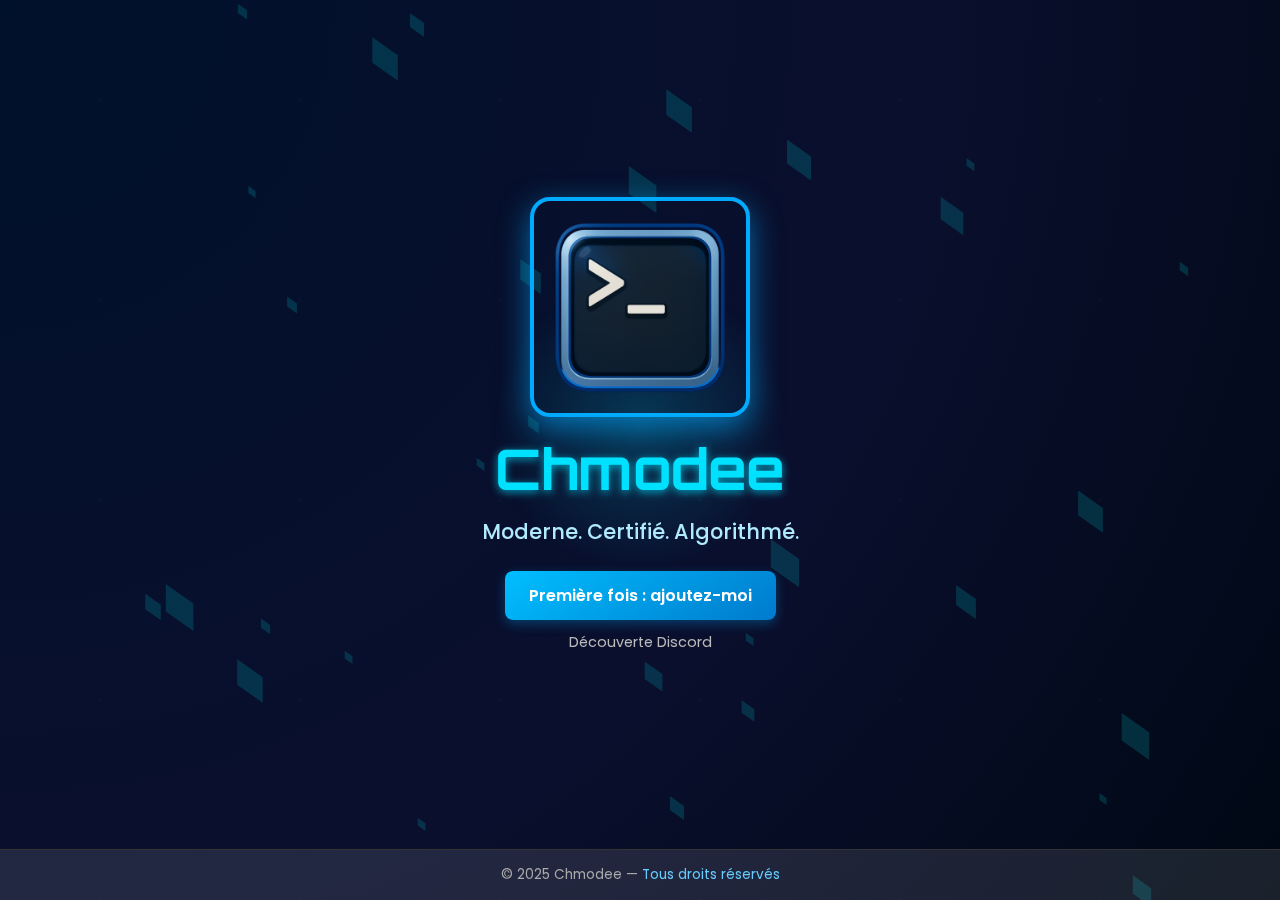
<file: index.html>
<head>
  <meta charset="UTF-8" />
  <meta name="viewport" content="width=device-width, initial-scale=1.0" />
  <meta name="google-site-verification" content="nyX4a6ZChQ2bZQspTymNaBX7u_PZ-2h17bXx8VuzVHo" />
  <link rel="sitemap" type="application/xml" title="Sitemap" href="./sitemap.xml" />

  <title>Chmodee — Bot Discord auto-modération, anti-raid & logs en temps réel</title>

  <meta name="description"
    content="Chmodee est un bot Discord gratuit pour auto-modération, anti-raid, anti-spam, gestion des permissions, logs détaillés et alertes instantanées." />

  <meta name="keywords"
    content="bot Discord, auto-modération, anti-raid, anti-spam, logs Discord, sécurité Discord, permissions Discord" />
  <meta name="theme-color" content="#0066cc" />

  <link rel="icon" href="./favicon.ico" type="image/x-icon" />

  <link rel="canonical" href="https://skyros-lab.github.io/chmodee/" />
  <meta name="robots" content="index, follow" />

  <meta property="og:site_name" content="Chmodee" />
  <meta property="og:title" content="Chmodee — Bot Discord auto-modération, anti-raid & logs en temps réel" />
  <meta property="og:description"
    content="Protégez votre serveur Discord avec Chmodee : auto-modération intelligente, anti-raid, anti-spam, permissions personnalisées, logs détaillés et alertes instantanées." />
  <meta property="og:url" content="https://skyros-lab.github.io/chmodee/" />
  <meta property="og:type" content="article" />
  <meta property="og:locale" content="fr_FR" />
  <meta property="og:image" content="https://skyros-lab.github.io/chmodee/assets/img/logo.png" />

  <meta name="twitter:card" content="summary_large_image" />
  <meta name="twitter:title" content="Chmodee — Bot Discord auto-modération, anti-raid & logs en temps réel" />
  <meta name="twitter:description"
    content="Chmodee sécurise votre serveur Discord : auto-modération, anti-raid, logs clairs et alertes instantanées. Simple, rapide et gratuit." />
  <meta name="twitter:image" content="https://skyros-lab.github.io/chmodee/assets/img/logo.png" />
  <meta name="twitter:image:alt" content="Logo Chmodee, bot Discord de sécurité" />

  <script type="application/ld+json">
  {
    "@context": "https://schema.org",
    "@type": "SoftwareApplication",
    "name": "Chmodee",
    "url": "https://skyros-lab.github.io/chmodee/",
    "applicationCategory": "Communication",
    "applicationSubCategory": "Bot Discord",
    "operatingSystem": "All",
    "description": "Chmodee est un bot Discord gratuit pour auto-modération, anti-raid, anti-spam, gestion des permissions, logs détaillés et alertes en temps réel.",
    "image": "https://skyros-lab.github.io/chmodee/assets/img/logo.png",
    "author": {
      "@type": "Person",
      "name": "Skyros"
    },
    "offers": {
      "@type": "Offer",
      "price": "0",
      "priceCurrency": "USD"
    }
  }
  </script>

  <link href="https://fonts.googleapis.com/css2?family=Orbitron:wght@400;700&family=Poppins:wght@400;600&display=swap"
    rel="stylesheet" />

  <link rel="stylesheet" href="assets/css/style.css" />
</head>

<body>
  <div class="bg-particles"></div>
  <div class="bg-cubes"></div>

  <section class="hero">
    <div class="hero-container">
      <div class="hero-logo">
        <img src="assets/img/logo.png" alt="Logo Chmodee">
        <h1>Chmodee</h1>
        <p class="hero-subtitle">Moderne. Certifié. Algorithmé.</p>
        <div class="hero-actions">
          <a href="https://discord.com/oauth2/authorize?client_id=1310400502747496619" class="hero-button"
            onclick="window.open(this.href, 'popup', 'width=500,height=700'); return false;">
            Première fois : ajoutez-moi
          </a>
          <a href="https://discord.com/discovery/applications/1310400502747496619" class="hero-text-link"
            target="_blank" rel="noopener noreferrer">
            Découverte Discord
          </a>
        </div>
      </div>
    </div>
  </section>

  <script src="assets/js/main.js" defer></script>
  <footer class="site-footer">
    © 2025 Chmodee — <a href="https://github.com/skyros-lab/chmodee?tab=License-1-ov-file" target="_blank"
      rel="noopener noreferrer">Tous droits réservés</a>
  </footer>

</body>

</html>
</file>
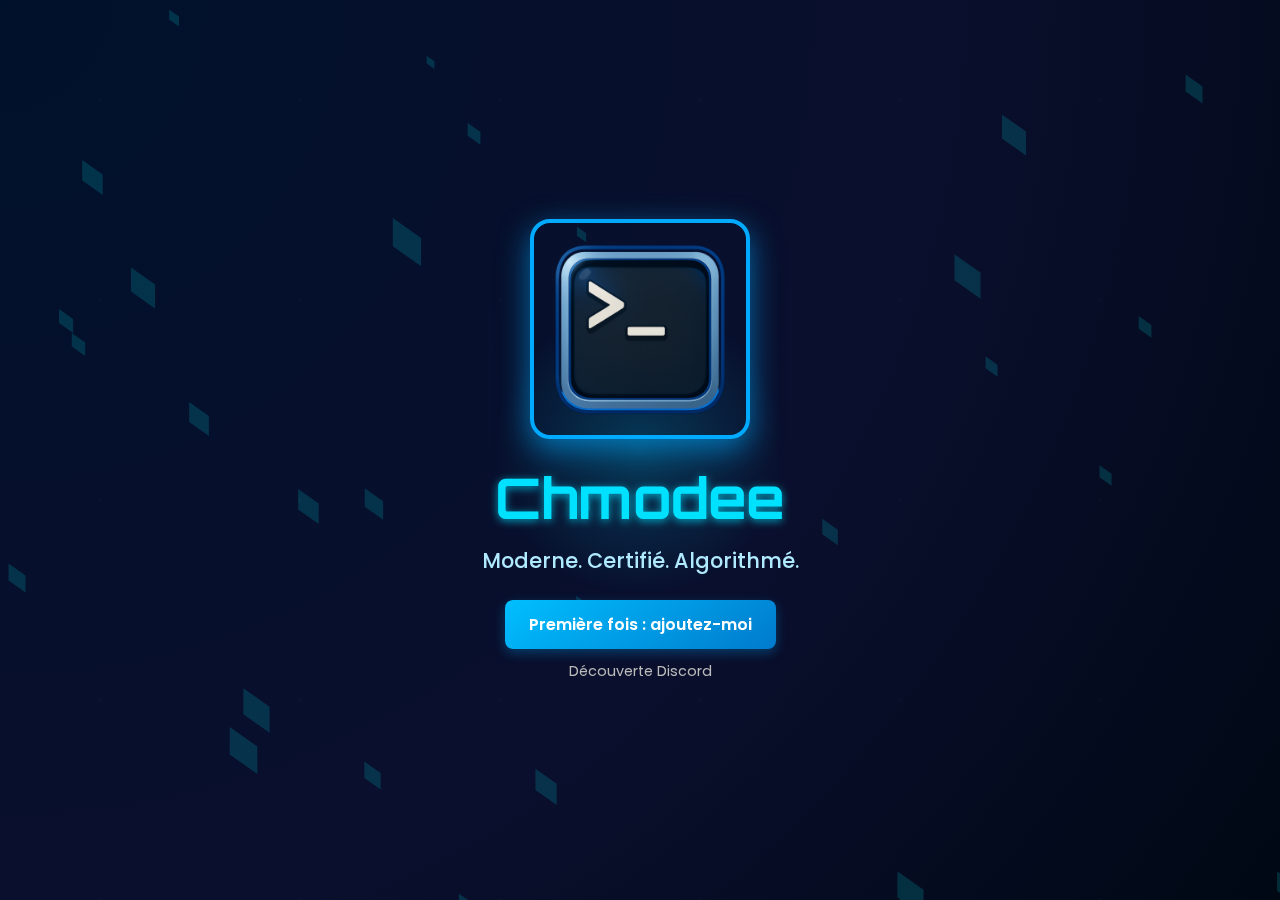
<file: site.html>
<!DOCTYPE html>
<html lang="fr">

<head>
  <meta charset="UTF-8" />
  <meta name="viewport" content="width=device-width, initial-scale=1.0" />
  <title>Chmodee - Section Hero</title>
  <link href="https://fonts.googleapis.com/css2?family=Orbitron:wght@400;700&family=Poppins:wght@400;600&display=swap"
    rel="stylesheet" />
  <style>
    * {
      box-sizing: border-box;
      margin: 0;
      padding: 0;
    }

    html,
    body {
      height: 100%;
    }

    body {
      font-family: 'Poppins', sans-serif;
      background: radial-gradient(circle at top left, #00112b, #0a0f2d 60%, #000814);
      color: #fff;
      overflow: hidden;
      position: relative;
    }

    .bg-particles {
      position: absolute;
      inset: 0;
      z-index: 0;
      background: url('data:image/svg+xml;utf8,<svg xmlns="http://www.w3.org/2000/svg" width="200" height="200"><circle cx="100" cy="100" r="2" fill="rgba(255,255,255,0.05)" /></svg>') repeat;
      opacity: 0.3;
      animation: moveBG 30s linear infinite;
    }

    @keyframes moveBG {
      from {
        background-position: 0 0;
      }

      to {
        background-position: -200px -200px;
      }
    }

    .bg-cubes {
      position: absolute;
      inset: 0;
      z-index: 0;
      pointer-events: none;
      overflow: hidden;
    }

    .cube {
      position: absolute;
      width: var(--size);
      height: var(--size);
      background: rgba(0, 255, 255, 0.15);
      transform: rotateX(45deg) rotateY(45deg);
      animation: floatCube var(--duration) ease-in-out infinite;
    }

    @keyframes floatCube {
      0% {
        transform: translate3d(0, 0, 0) rotateX(45deg) rotateY(45deg);
      }

      50% {
        transform: translate3d(var(--dx), var(--dy), 0) rotateX(45deg) rotateY(45deg);
      }

      100% {
        transform: translate3d(0, 0, 0) rotateX(45deg) rotateY(45deg);
      }
    }

    .hero {
      position: relative;
      display: flex;
      align-items: center;
      justify-content: center;
      height: 100%;
      padding: 0 20px;
      z-index: 1;
    }

    .hero-container {
      display: flex;
      align-items: center;
      justify-content: center;
      gap: 60px;
      max-width: 1200px;
      width: 100%;
      position: relative;
    }

    .hero-logo {
      position: relative;
      text-align: center;
      animation: fadeIn 1.2s ease-out;
    }

    .hero-logo::before {
      content: '';
      position: absolute;
      top: 50%;
      left: 50%;
      width: 300px;
      height: 300px;
      background: radial-gradient(circle, rgba(0, 224, 255, 0.2) 0%, transparent 70%);
      transform: translate(-50%, -50%);
      z-index: -1;
      border-radius: 50%;
      animation: pulse 4s ease-in-out infinite;
    }

    @keyframes pulse {

      0%,
      100% {
        opacity: 0.4;
        transform: translate(-50%, -50%) scale(1);
      }

      50% {
        opacity: 0.7;
        transform: translate(-50%, -50%) scale(1.15);
      }
    }

    .hero-logo img {
      width: 220px;
      border: 4px solid #00aaff;
      border-radius: 20px;
      box-shadow: 0 10px 30px rgba(0, 170, 255, 0.6);
      transition: transform 0.3s ease;
    }

    .hero-logo img:hover {
      transform: scale(1.05);
    }

    .hero-logo h1 {
      margin-top: 16px;
      font-family: 'Orbitron', sans-serif;
      font-size: 3.5rem;
      color: #00e0ff;
      text-shadow: 0 2px 8px rgba(0, 224, 255, 0.7);
    }

    .hero-subtitle {
      margin-top: 12px;
      font-size: 1.3rem;
      color: #b0eaff;
      font-weight: 500;
      animation: fadeIn 1.6s ease-out;
    }

    .hero-actions {
      margin-top: 24px;
    }

    .hero-button {
      display: inline-block;
      padding: 12px 24px;
      font-size: 1rem;
      font-weight: 600;
      border: none;
      border-radius: 8px;
      background: linear-gradient(145deg, #00bfff, #007acc);
      color: #fff;
      text-decoration: none;
      box-shadow: 0 4px 12px rgba(0, 170, 255, 0.3);
      cursor: pointer;
      transition: all 0.3s ease;
      position: relative;
    }

    .hero-button:hover {
      transform: translateY(-3px);
      box-shadow: 0 6px 20px rgba(0, 200, 255, 0.5);
    }

    .hero-text-link {
      display: block;
      margin-top: 12px;
      font-size: 0.9rem;
      color: #bbb;
      text-decoration: none;
      transition: color 0.3s ease;
    }

    .hero-text-link:hover {
      color: #fff;
    }

    @media (max-width: 768px) {
      .hero-container {
        flex-direction: column;
        text-align: center;
        gap: 40px;
      }

      .hero-logo::before {
        width: 200px;
        height: 200px;
      }

      .hero-logo h1 {
        font-size: 2.5rem;
      }
    }
  </style>
</head>

<body>
  <div class="bg-particles"></div>
  <div class="bg-cubes"></div>

  <section class="hero">
    <div class="hero-container">
      <div class="hero-logo">
        <img src="image.png" alt="Logo Chmodee">
        <h1>Chmodee</h1>
        <p class="hero-subtitle">Moderne. Certifié. Algorithmé.</p>
        <div class="hero-actions">
          <a href="https://discord.com/oauth2/authorize?client_id=1310400502747496619" class="hero-button">Première fois
            : ajoutez-moi</a>
          <a href="https://discord.gg/votre-invite" class="hero-text-link">Découverte Discord</a>
        </div>
      </div>
    </div>
  </section>

  <script>
    const container = document.querySelector('.bg-cubes');
    for (let i = 0; i < 30; i++) {
      const cube = document.createElement('div');
      cube.classList.add('cube');
      const size = 10 + Math.random() * 30;
      cube.style.setProperty('--size', `${size}px`);
      const dx = (Math.random() * 2 - 1) * 80;
      const dy = (Math.random() * 2 - 1) * 80;
      cube.style.setProperty('--dx', `${dx}px`);
      cube.style.setProperty('--dy', `${dy}px`);
      const duration = 5 + Math.random() * 10;
      cube.style.setProperty('--duration', `${duration}s`);
      cube.style.left = `${Math.random() * 100}vw`;
      cube.style.top = `${Math.random() * 100}vh`;
      container.appendChild(cube);
    }
  </script>
</body>

</html>
</file>
<file: assets/css/style.css>
* {
  box-sizing: border-box;
  margin: 0;
  padding: 0;
}

html,
body {
  height: 100%;
}

body {
  display: flex;
  flex-direction: column;
  min-height: 100vh;

  font-family: 'Poppins', sans-serif;
  background: radial-gradient(circle at top left, #00112b, #0a0f2d 60%, #000814);
  color: #fff;
  position: relative;
}

.bg-particles {
  position: absolute;
  inset: 0;
  z-index: 0;
  background: url('data:image/svg+xml;utf8,\
<svg xmlns="http://www.w3.org/2000/svg" width="200" height="200">\
<circle cx="100" cy="100" r="2" fill="rgba(255,255,255,0.05)" />\
</svg>') repeat;
  opacity: 0.3;
  animation: moveBG 30s linear infinite;
}

@keyframes moveBG {
  from {
    background-position: 0 0;
  }

  to {
    background-position: -200px -200px;
  }
}

.bg-cubes {
  position: absolute;
  inset: 0;
  z-index: 0;
  pointer-events: none;
  overflow: hidden;
}

.cube {
  position: absolute;
  width: var(--size);
  height: var(--size);
  background: rgba(0, 255, 255, 0.15);
  transform: rotateX(45deg) rotateY(45deg);
  animation: floatCube var(--duration) ease-in-out infinite;
}

@keyframes floatCube {
  0% {
    transform: translate3d(0, 0, 0) rotateX(45deg) rotateY(45deg);
  }

  50% {
    transform: translate3d(var(--dx), var(--dy), 0) rotateX(45deg) rotateY(45deg);
  }

  100% {
    transform: translate3d(0, 0, 0) rotateX(45deg) rotateY(45deg);
  }
}

/* Section HERO : prend tout l’espace restant */
.hero {
  flex: 1;
  display: flex;
  align-items: center;
  justify-content: center;
  padding: 0 20px;
  position: relative;
  z-index: 1;
}

.hero-container {
  display: flex;
  align-items: center;
  justify-content: center;
  gap: 60px;
  max-width: 1200px;
  width: 100%;
  position: relative;
}

.hero-logo {
  position: relative;
  text-align: center;
  animation: fadeIn 1.2s ease-out;
}

.hero-logo::before {
  content: '';
  position: absolute;
  top: 50%;
  left: 50%;
  width: 300px;
  height: 300px;
  background: radial-gradient(circle, rgba(0, 224, 255, 0.2) 0%, transparent 70%);
  transform: translate(-50%, -50%);
  z-index: -1;
  border-radius: 50%;
  animation: pulse 4s ease-in-out infinite;
}

@keyframes pulse {

  0%,
  100% {
    opacity: 0.4;
    transform: translate(-50%, -50%) scale(1);
  }

  50% {
    opacity: 0.7;
    transform: translate(-50%, -50%) scale(1.15);
  }
}

.hero-logo img {
  width: 220px;
  border: 4px solid #00aaff;
  border-radius: 20px;
  box-shadow: 0 10px 30px rgba(0, 170, 255, 0.6);
  transition: transform 0.3s ease;
}

.hero-logo img:hover {
  transform: scale(1.05);
}

.hero-logo h1 {
  margin-top: 16px;
  font-family: 'Orbitron', sans-serif;
  font-size: 3.5rem;
  color: #00e0ff;
  text-shadow: 0 2px 8px rgba(0, 224, 255, 0.7);
}

.hero-subtitle {
  margin-top: 12px;
  font-size: 1.3rem;
  color: #b0eaff;
  font-weight: 500;
  animation: fadeIn 1.6s ease-out;
}

.hero-actions {
  margin-top: 24px;
}

.hero-button {
  display: inline-block;
  padding: 12px 24px;
  font-size: 1rem;
  font-weight: 600;
  border: none;
  border-radius: 8px;
  background: linear-gradient(145deg, #00bfff, #007acc);
  color: #fff;
  text-decoration: none;
  box-shadow: 0 4px 12px rgba(0, 170, 255, 0.3);
  cursor: pointer;
  transition: transform 0.3s ease, box-shadow 0.3s ease;
}

.hero-button:hover {
  transform: translateY(-3px);
  box-shadow: 0 6px 20px rgba(0, 200, 255, 0.5);
}

.hero-text-link {
  display: block;
  margin-top: 12px;
  font-size: 0.9rem;
  color: #bbb;
  text-decoration: none;
  transition: color 0.3s ease;
}

.hero-text-link:hover {
  color: #fff;
}

@media (max-width: 768px) {
  .hero-container {
    flex-direction: column;
    gap: 40px;
    text-align: center;
  }

  .hero-logo::before {
    width: 200px;
    height: 200px;
  }

  .hero-logo h1 {
    font-size: 2.5rem;
  }
}

.site-footer {
  z-index: 1;
  position: relative;
  text-align: center;
  padding: 15px 0;
  font-size: 0.85rem;
  color: #aaa;
  background: rgba(255, 255, 255, 0.1);
  border-top: 1px solid #333;
}

.site-footer a {
  color: #66ccff;
  text-decoration: underline;
  transition: color 0.3s ease;
  text-decoration: none;
}

.site-footer a:hover {
  color: #ffffff;
}
</file>
